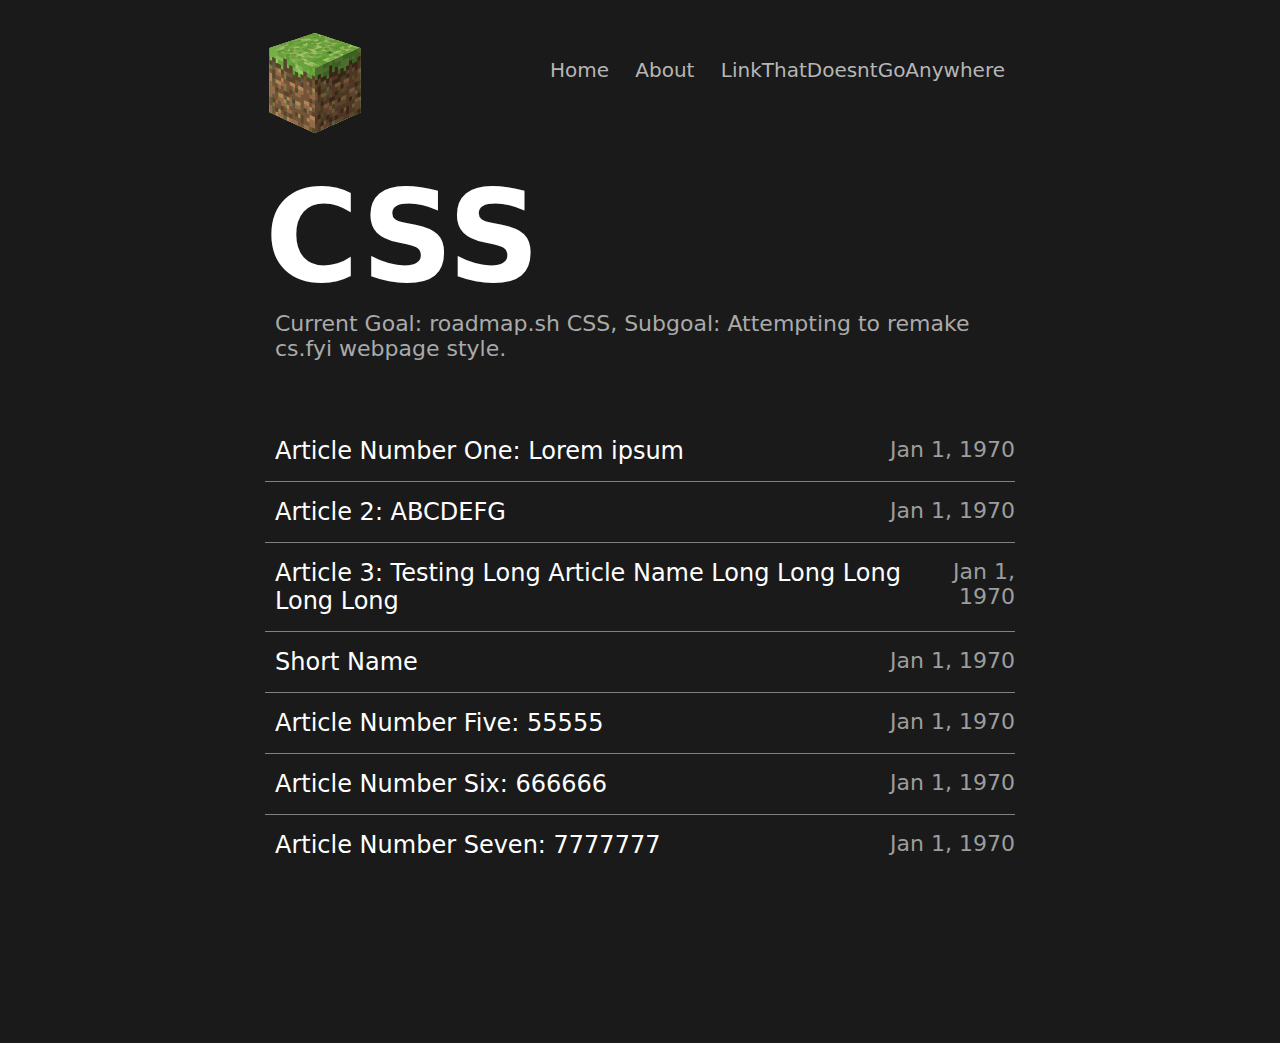
<file: index.html>
<!DOCTYPE html>
<html lang="en">
  <head>
    <title>Home</title>
    <meta name="viewport" content="width=device-width, initial-scale=1">
    <link href="style.css" rel="stylesheet" type="text/css" media="all">
  </head>

  <body>
    <div class="content">
      <div class="logo">
        <img src="cdnlogo.com_minecraft.svg" width="100px" height="100px">
      </div>

      <div class="links">
        <a href="./index.html"> Home </a>
        <a href="./about.html"> About </a>
        <a href="./linkthatdoesntgoanywhere.html"> LinkThatDoesntGoAnywhere </a>
      </div>

      <div class="title"> CSS </div>
      <div class="subtitle"> Current Goal: roadmap.sh CSS, Subgoal: Attempting to remake cs.fyi webpage style. </div>

      <div class="article-list">
        <div class="article">
          <div class="article-title"> Article Number One: Lorem ipsum </div>
          <div class="article-date"> Jan 1, 1970 </div>
        </div>
        <div class="article">
          <div class="article-title"> Article 2: ABCDEFG </div>
          <div class="article-date"> Jan 1, 1970 </div>
        </div>
        <div class="article">
          <div class="article-title"> Article 3: Testing Long Article Name Long Long Long Long Long </div>
          <div class="article-date"> Jan 1, 1970 </div>
        </div>
        <div class="article">
          <div class="article-title"> Short Name </div>
          <div class="article-date"> Jan 1, 1970 </div>
        </div>
        <div class="article">
          <div class="article-title"> Article Number Five: 55555 </div>
          <div class="article-date"> Jan 1, 1970 </div>
        </div>
        <div class="article">
          <div class="article-title"> Article Number Six: 666666 </div>
          <div class="article-date"> Jan 1, 1970 </div>
        </div>
        <div class="article no-border">
          <div class="article-title"> Article Number Seven: 7777777 </div>
          <div class="article-date"> Jan 1, 1970 </div>
        </div>
      </div>
    </div>
      

  </body>
</html>
</file>
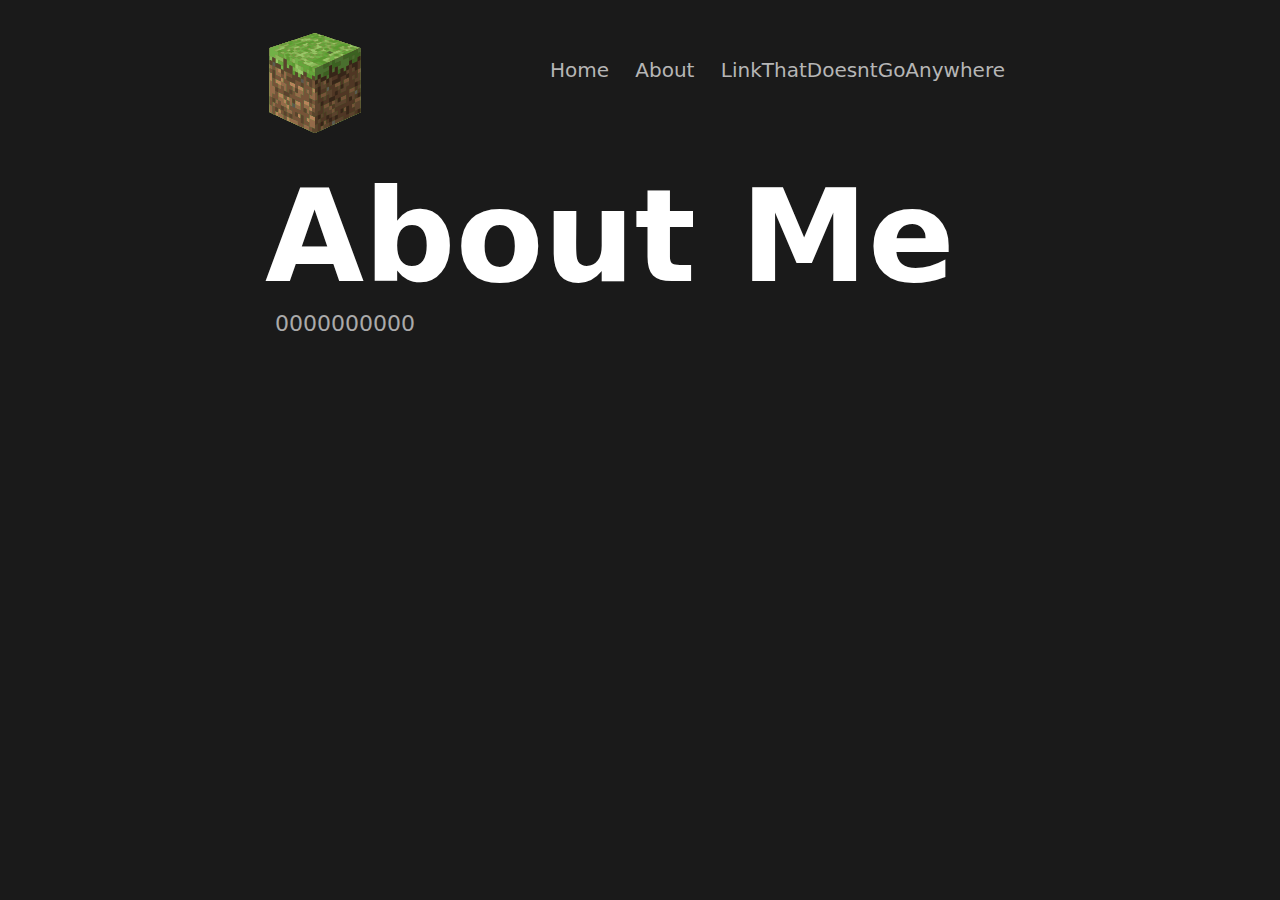
<file: about.html>
<!DOCTYPE html>
<html lang="en">
  <head>
    <title>About Me</title>
    <meta name="viewport" content="width=device-width, initial-scale=1">
    <link href="style.css" rel="stylesheet" type="text/css" media="all">
  </head>

  <body>
    <div class="content">
      <div class="logo">
        <img src="cdnlogo.com_minecraft.svg" width="100px" height="100px">
      </div>

      <div class="links">
        <a href="./index.html"> Home </a>
        <a href="./about.html"> About </a>
        <a href="./linkthatdoesntgoanywhere.html"> LinkThatDoesntGoAnywhere </a>
      </div>

      <div class="title"> About Me </div>
      <div class="subtitle"> 0000000000 </div>
    </div>
    

  </body>
</html>
</file>
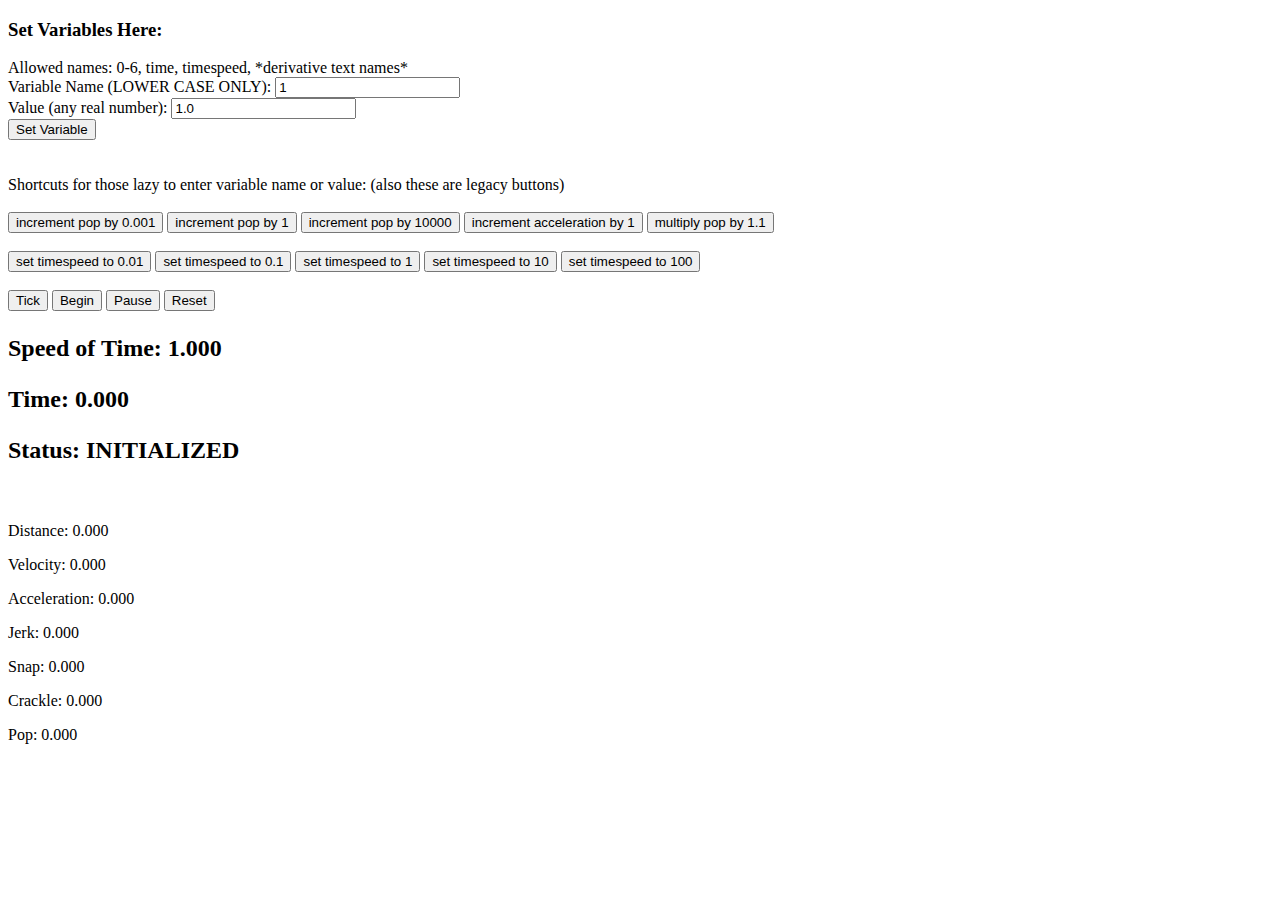
<file: randomtests.html>
<!DOCTYPE html>
<html lang="en">
  <head>
    <title>Testing random things</title>
    <meta name="viewport" content="width=device-width, initial-scale=1">

    <!--<link href="style.css" rel="stylesheet" type="text/css" media="all">
  -->

  </head>

  <body>

    <form id="setvariable" onsubmit="return false">
      <h3>Set Variables Here: </h3>
      Allowed names: 0-6, time, timespeed, *derivative text names* <br>
      Variable Name (LOWER CASE ONLY):  <input name="name" value="1"><br>
      Value (any real number):  <input name="value" value="1.0"><br>
      <button type="submit">Set Variable</button>
    </form>

    <br> <br>

    Shortcuts for those lazy to enter variable name or value: (also these are legacy buttons) <br><br>
    <button onClick="setvar('pop',derivatives[6]+0.001)     "> increment pop by 0.001</button>
    <button onClick="setvar('pop',derivatives[6]+1)         "> increment pop by 1</button>
    <button onClick="setvar('pop',derivatives[6]+10000)     "> increment pop by 10000</button>
    <button onClick="setvar('acceleration',derivatives[2]+1)"> increment acceleration by 1</button>
    <button onClick="setvar('pop',derivatives[6]*1.1)       "> multiply pop by 1.1</button>

    <br> <br>

    <button onClick="setvar('timespeed', 0.01)"> set timespeed to 0.01 </button>
    <button onClick="setvar('timespeed', 0.1) "> set timespeed to 0.1 </button>
    <button onClick="setvar('timespeed', 1)   "> set timespeed to 1 </button>
    <button onClick="setvar('timespeed', 10)  "> set timespeed to 10 </button>
    <button onClick="setvar('timespeed', 100) "> set timespeed to 100 </button>

    <br> <br>

    <button onClick="tick()"> Tick </button>
    <button onClick="loop()"> Begin </button>
    <button onClick="pause()"> Pause </button>
    <button onClick="init()"> Reset </button>

    <br>

    <h2><p id="timespd"></p></h2>
    <h2><p id="time"></p></h2>
    <h2><p id="status">LOADING (error if this persists)</p></h2>

    <br>

    <p id="dist"></p>
    <p id="vel"></p>
    <p id="accel"></p>
    <p id="jerk"></p>
    <p id="snap"></p>
    <p id="crackle"></p>
    <p id="pop"></p>

    <br><br>
  

    <script src="tests.js"></script>
  </body>
</html>
</file>
<file: style.css>
html {
    background-color: color-mix(in srgb, black 90%, white 10%);
}

a:link, a:visited{
    padding-right: 10px;
    padding-left: 10px;
    text-decoration: none;
    color:color-mix(in srgb, black 40%, white 100%);
}

a:hover{
    color:white;
}

.content {
    max-width: 750px !important;
    margin: auto;
    padding-bottom: 160px
}

.title, .subtitle, .links, .logo, .article {
    font-family: ui-sans-serif,system-ui,-apple-system,BlinkMacSystemFont,Segoe UI,Roboto,Helvetica Neue,Arial,Noto Sans,sans-serif,apple color emoji,segoe ui emoji,Segoe UI Symbol,noto color emoji;
}

.links {
    display: block;
    font-size: 20px;
    padding-top: 50px;
    text-align: right;
}

.logo{
    display: block;
    padding-top: 25px;
    padding-right: 50px;
    float: left;
}

.title, .subtitle {
    display: block;
    text-align: left;
    /* border: 10px solid hotpink; */
}

.title {
    color: white;
    font-size: 128px;
    font-weight: bold;
    padding-top: 80px;
}

.subtitle {
    padding-left: 10px;
    color: color-mix(in srgb, grey 100%, white 50%);
    font-size: 22px;
}

.article-list {
    padding-top: 60px;
}

.article {
    display: flex;
    flex-direction: row;
    padding-top: 16px;
    padding-bottom: 16px;
    padding-left: 10px;
    justify-content: space-between;

    border-bottom: 1px solid grey;
}

.article-title {
    color: white;
    font-size: 24px;
}

.article-date {
    color: color-mix(in srgb, grey 100%, white 30%);
    text-align: right;
    font-size: 22px;
}

.no-border {
    border: none;
}
</file>
